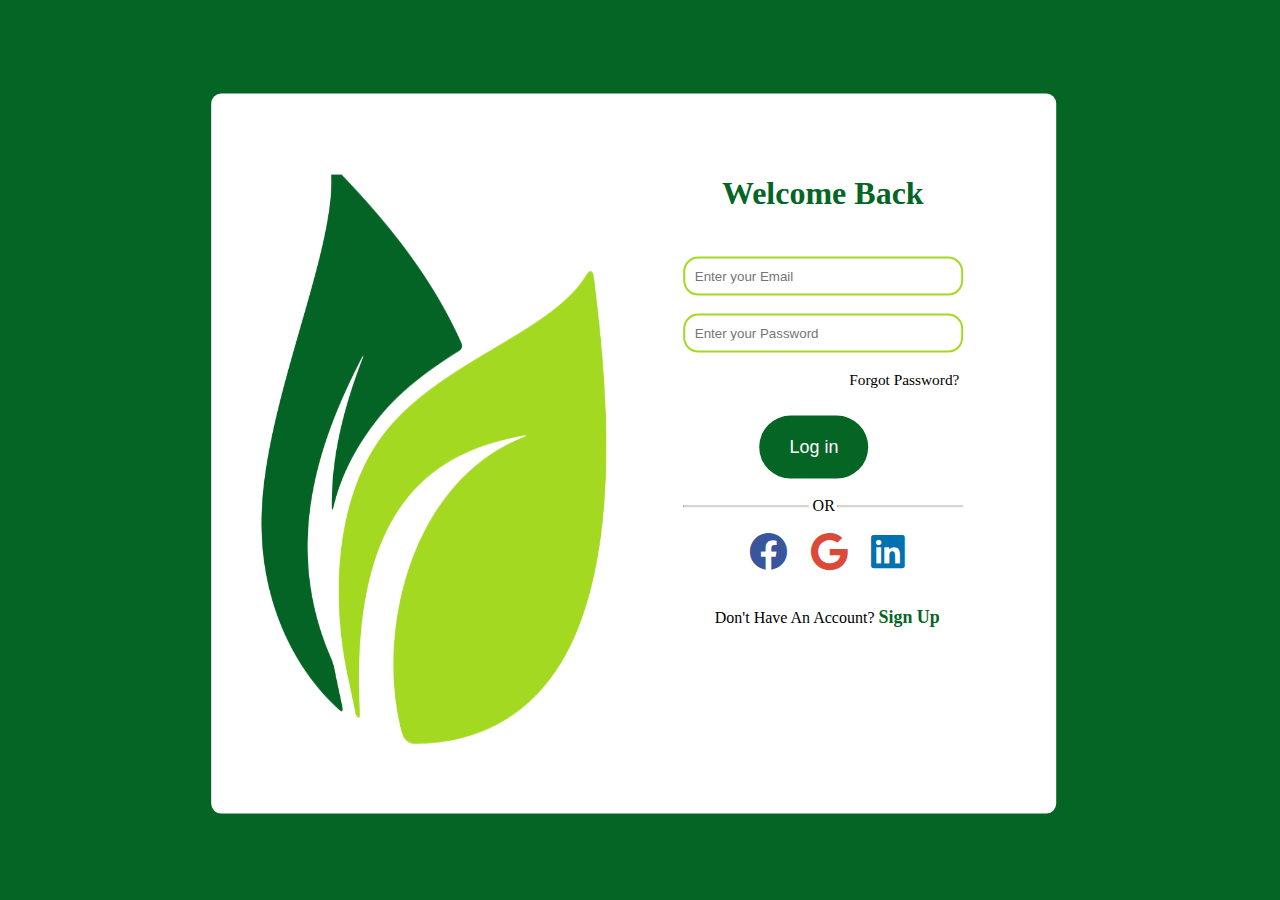
<file: index.html>
<!DOCTYPE html>
<html lang="en">
<head>
    <meta charset="UTF-8">
    <meta http-equiv="X-UA-Compatible" content="IE=edge">
    <meta name="viewport" content="width=device-width, initial-scale=1.0">
    <title>Log in</title>
    <link rel="icon" href="./logo.png">
    <link rel="stylesheet" href="./css/stylelogin.css">
    <link rel="stylesheet" href="./css/all.css">

</head>
<body>
<!-- Start of Container-->
    <main class="container">
<!-- Start of Section1-->
        <section class="Img">
            <img src="./logo.png">
        </section>
<!-- End of Section1-->
<!-- Start of Section2-->
        <section class="account">
            <h1>Welcome Back</h1><br>
            <form method="post" action="#">
                <input type="email" name="email" id="email" placeholder="Enter your Email" autocomplete="off"> <br> <br>
                <input type="password" name="password" id="password" placeholder="Enter your Password" autocomplete="off"> <br> <br>
                <a id="forgot" href="#">Forgot Password?</a><br>
                <button class="login"> Log in</button><br><br>
                <div style="float:left; width: 45%;margin-top: 1vh;margin-right: .3vw;"><hr/></div> 
                <div style="float:right; width: 45%;margin-top: 1vh;"><hr/></div>
                <p> OR</p><br>
             <div class="media">
                <i class="fa-brands fa-facebook" title="log in with Facebook"></i>
                <i class="fa-brands fa-google"  title="log in with Google"></i>
                <i class="fa-brands fa-linkedin"  title="log in with Linkedin"></i>
             </div><br><br>
                
                <p>Don't Have An Account? <a href="./signup.html" class="signbtn">Sign Up </a></p>
                
            </form>
        </section>
<!-- End of Section2-->
    </main>
<!-- End of Container-->
</body>
</html>
</file>
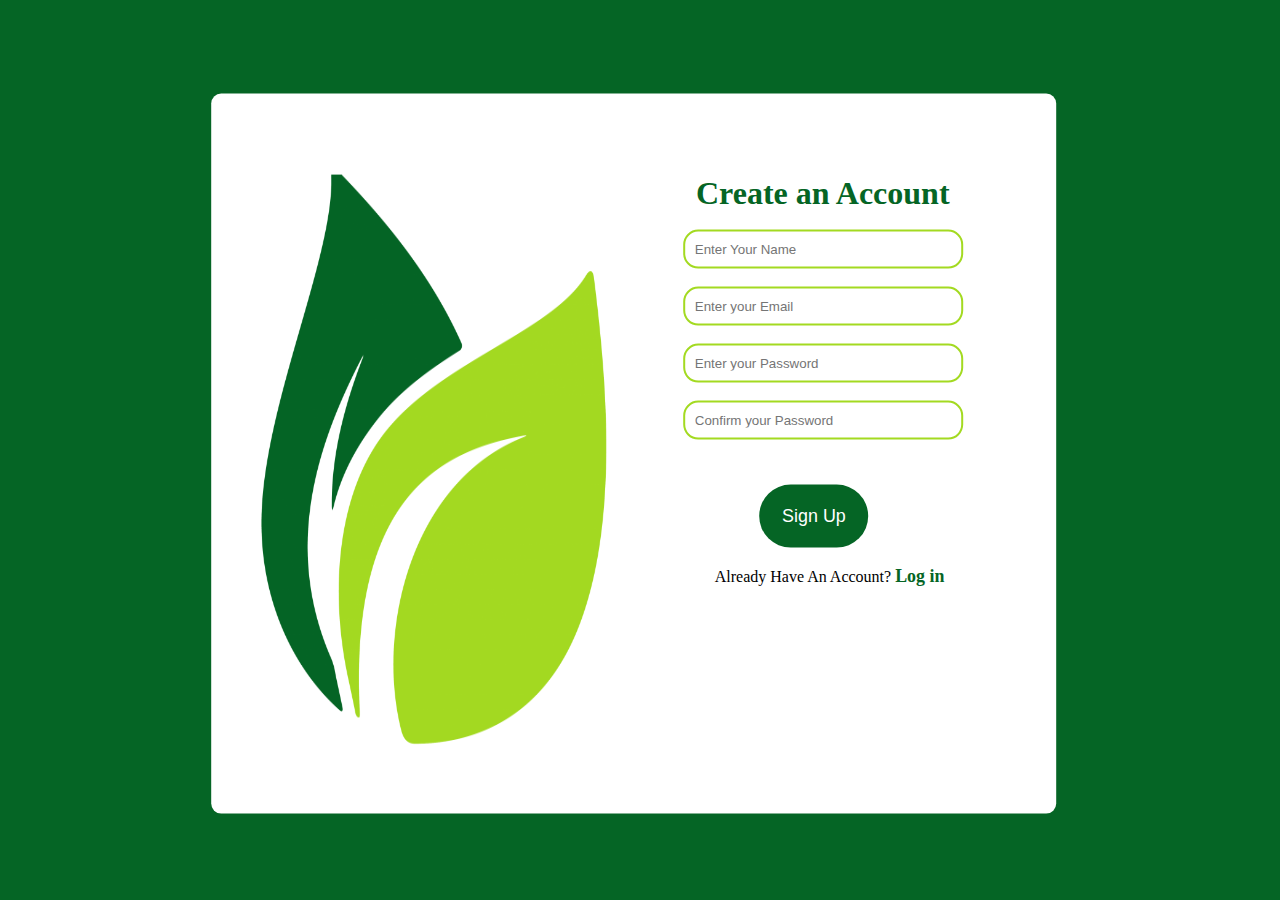
<file: signup.html>
<!DOCTYPE html>
<html lang="en">
<head>
    <meta charset="UTF-8">
    <meta http-equiv="X-UA-Compatible" content="IE=edge">
    <meta name="viewport" content="width=device-width, initial-scale=1.0">
    <title>Sign Up</title>
    <link rel="icon" href="./logo.png">
    <link rel="stylesheet" href="./css/stylesign.css">
    <link rel="stylesheet" href="./css/all.css">
</head>
<body>
<!-- Start of Container-->
    <main class="container">
<!-- Start of Section1-->
        <section class="Img">
            <img src="./logo.png">
        </section>
<!-- End of Section1-->
<!-- Start of Section2-->
        <section class="account">
            <h1>Create an Account</h1><br>
            <form method="post" action="#">
                <input type="text" name="username" id="username" placeholder="Enter Your Name" autocomplete="off"><br> <br>
                <input type="email" name="email" id="email" placeholder="Enter your Email" autocomplete="off"> <br> <br>
                <input type="password" name="password" id="password" placeholder="Enter your Password" autocomplete="off"> <br> <br>
                <input type="password" name="password" id="password" placeholder="Confirm your Password" autocomplete="off"> <br> <br>
                <button class="signup"> Sign Up</button><br><br>
               
                <p>Already Have An Account? <a class="login" href="./index.html">Log in </a></p>
            </form>
        </section>
<!-- End of Section2-->
    </main>
<!-- End of Container-->
</body>
</html>
</file>
<file: css/stylelogin.css>
*{
    margin: 0;
    padding: 0;
}
body{
    background-color: #056525;
}
/* Start of Container */
    .container{
        width: 66vw;
        height: 80vh;
        background-color: white;
        transform: translate(25%,13%);
        border-radius: 10px;
        display: flex;
        justify-content: space-around;
        align-content: space-around;   
    }
/* Start of Section1 */
    .Img{
        margin-top: 9vh;
    }
    .Img img{
        width: 30vw;
        height: 65vh;
    }
/* End of Section1 */
/* Start of Section2 */
    .account{
        margin-top: 9vh;
        margin-right: 5vw;
    }
    .account h1{
        color: #056525;
        font-size: 2.5vw;
        text-align: center;
    }
    .account input[type="email"]{
        margin-top: 3vh;
    }
    .account input[type="password"] , .account input[type="email"]{
        
        background: none;
        border: 2px solid #a3da21;
        border-radius: 15px;
        width: 20vw;
        padding: 10px 10px;
        transition: .8s;

    }
    .account input[type="password"]:focus , .account input[type="email"]:focus{
        
        border-color: #a3da21;
        border-left: 3vw solid #a3da21;
        width: 17.2vw;
    }
    #forgot{
        margin-left: 13vw;
        text-decoration: none;
        color: black;
        font-size: 1.2vw;
    }
    #forgot:hover{
        color: #056525;
    }
    .login{

        border: none;
        width: 8.5vw;
        height: 7vh;
        background-color: #056525;
        color: white;
        border-radius: 50px;
        font-size: 1.4vw;
        cursor: pointer;
        margin-top: 3vh;
        margin-left: 6vw;
    }
    form p{
        margin-left: 2.5vw;
    }
    .signbtn{
        text-decoration: none;
        color: #056525;
        font-size: 1.4vw;
        font-weight: bold;
    }
   .media{
    margin-left: 3.7vw;
   }
  .media i{
    font-size: 3vw;
    cursor: pointer;
    margin-left: 1.5vw;
  }
  .media i:nth-child(1){
    color: #39569c;
  }
  .media i:nth-child(2){
    color: #db4a39;
  }
  .media i:nth-child(3){
    color: #0072b1;
  }
/* End of Section2 */
/* End of Container */
</file>
<file: css/stylesign.css>
*{
    margin: 0;
    padding: 0;
}
body{
    background-color: #056525;
}
/* Start of Container */
    .container{
        width: 66vw;
        height: 80vh;
        background-color: white;
        transform: translate(25%,13%);
        border-radius: 10px;
        display: flex;
        justify-content: space-around;
        align-content: space-around;   
    }
/* Start of Section1 */
    .Img{
        margin-top: 9vh;
    }
    .Img img{
        width: 30vw;
        height: 65vh;
    }
/* End of Section1 */
/* Start of Section2 */
    .account{
        margin-top: 9vh;
        margin-right: 5vw;
    }
    .account h1{
        color: #056525;
        font-size: 2.5vw;
        text-align: center;
    }
    .account input[type="text"] , .account input[type="password"] , .account input[type="email"]{
        
        background: none;
        border: 2px solid #a3da21;
        border-radius: 15px;
        width: 20vw;
        padding: 10px 10px;
        transition: .8s;

    }
    .account input[type="text"]:focus , .account input[type="password"]:focus , .account input[type="email"]:focus{
        
        border-color: #a3da21;
        border-left: 40px solid #a3da21;
        width: 17.2vw;
    }
    .signup{

        border: none;
        width: 8.5vw;
        height: 7vh;
        background-color: #056525;
        color: white;
        border-radius: 50px;
        font-size: 1.4vw;
        cursor: pointer;
        margin-top: 3vh;
        margin-left: 6vw;
    }
    form p{
        margin-left: 2.5vw;
    }
     .login{
        text-decoration: none;
        color: #056525;
        font-size: 1.4vw;
        font-weight: bold;
    }
   
/* End of Section2 */
/* End of Container */
</file>
